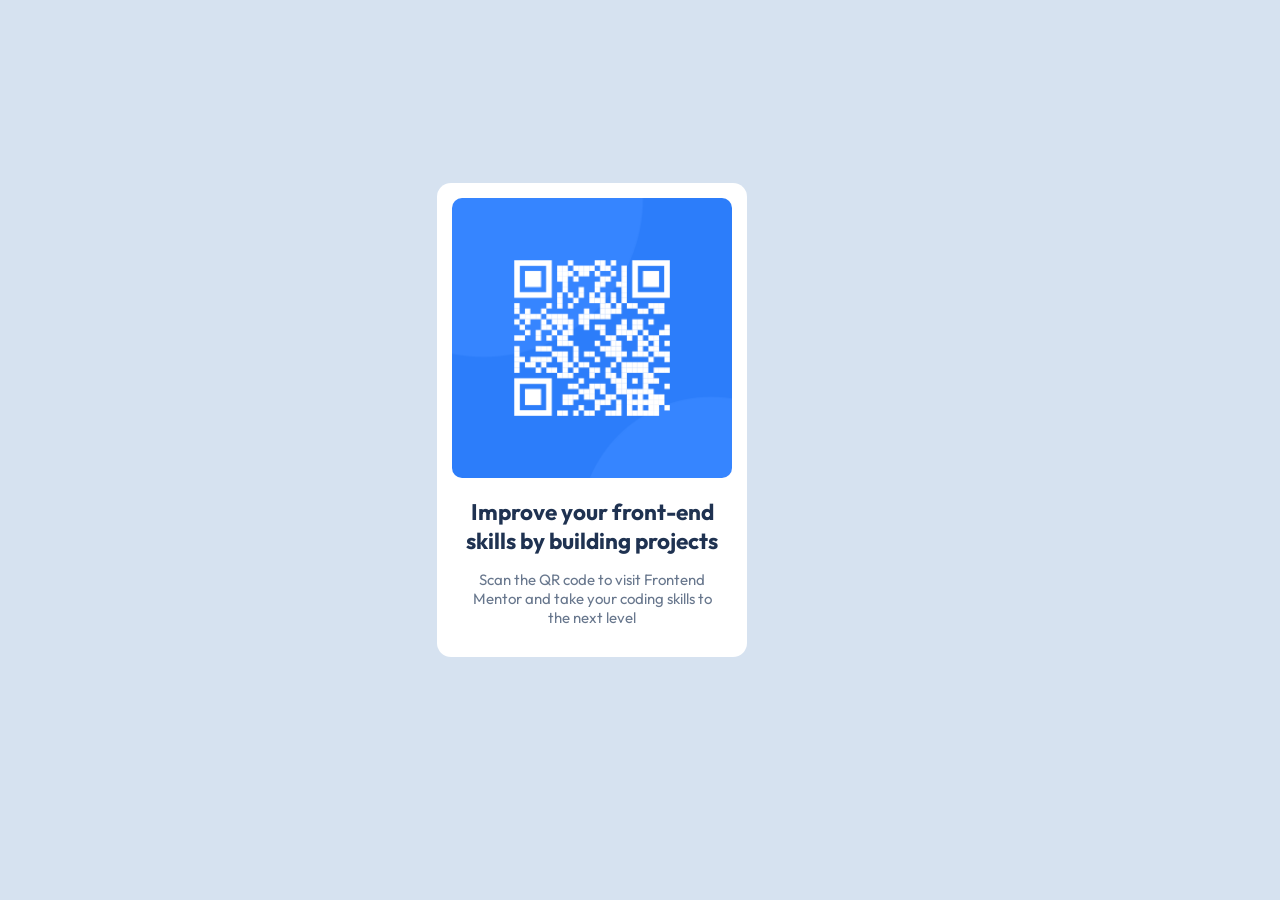
<file: qr-code-component-main/index.html>
<!DOCTYPE html>
<html lang="en">
<head>
  <meta charset="UTF-8">
  <meta name="viewport" content="width=device-width, initial-scale=1.0">
  <title>Frontend Mentor | QR code component</title>
 <link rel="stylesheet" href="style.css">
  <link rel="preconnect" href="https://fonts.googleapis.com">
<link rel="preconnect" href="https://fonts.gstatic.com" crossorigin>
<link href="https://fonts.googleapis.com/css2?family=Outfit:wght@100..900&display=swap" rel="stylesheet">
</head>
<body>
  <div class="container">
    <div class="card">
      <img src="images/image-qr-code.png" alt="the image of a qr-code">
      <div class="text">
        <h2>Improve your front-end skills by building projects</h2>
        <p>Scan the QR code to visit Frontend <br>Mentor and take your coding skills to <br> the next level</p>

      </div>

    </div>

  </div>
  
  
  
</body>
</html>
</file>
<file: qr-code-component-main/style.css>
*{
    margin: 0;
    padding: 0;
    font-family: "Outfit", sans-serif;
}
body{
    position: absolute;
    width: 80%;
    height: 80%;
    display: flex;
    justify-content: center;
    align-items: center;
    background-color: hsl(212, 45%, 89%);
    top: 50px;
    left: 80px;
}
.container{
    margin-top: 20px;
}

.card{
    width: 280px;
    margin: 20px;
    background-color: hsl(0, 0%, 100%);
    border-radius: 14px;
    text-align: center;
    padding: 15px;
}

img{
    width: 100%;
    border-radius: 10px;
}
.text{
    font-size: 15px;
}
.text h2{
    color: hsl(218, 44%, 22%);
    padding: 15px 0;
    font-weight: 700;
}
.text p{
    color: hsl(216, 15%, 48%);
    padding-bottom: 15px;
    font-weight: 400;
}
</file>
